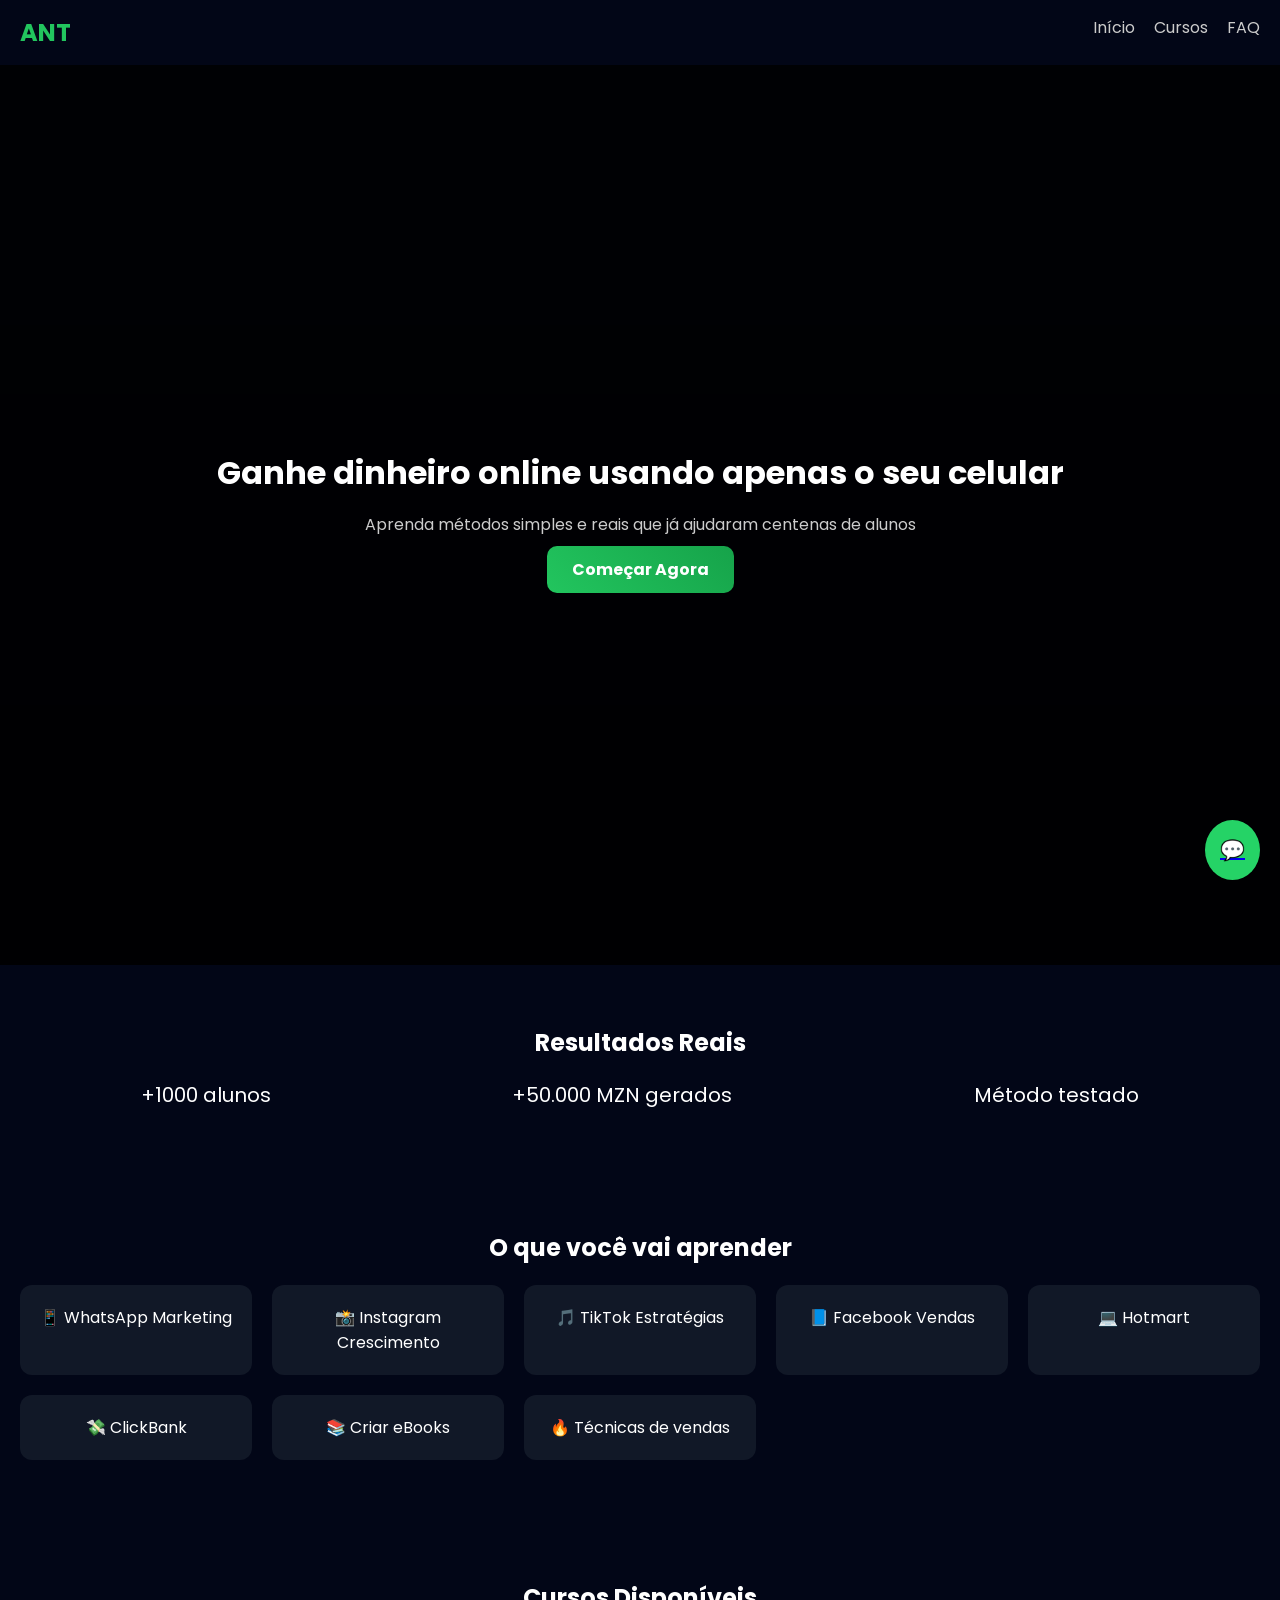
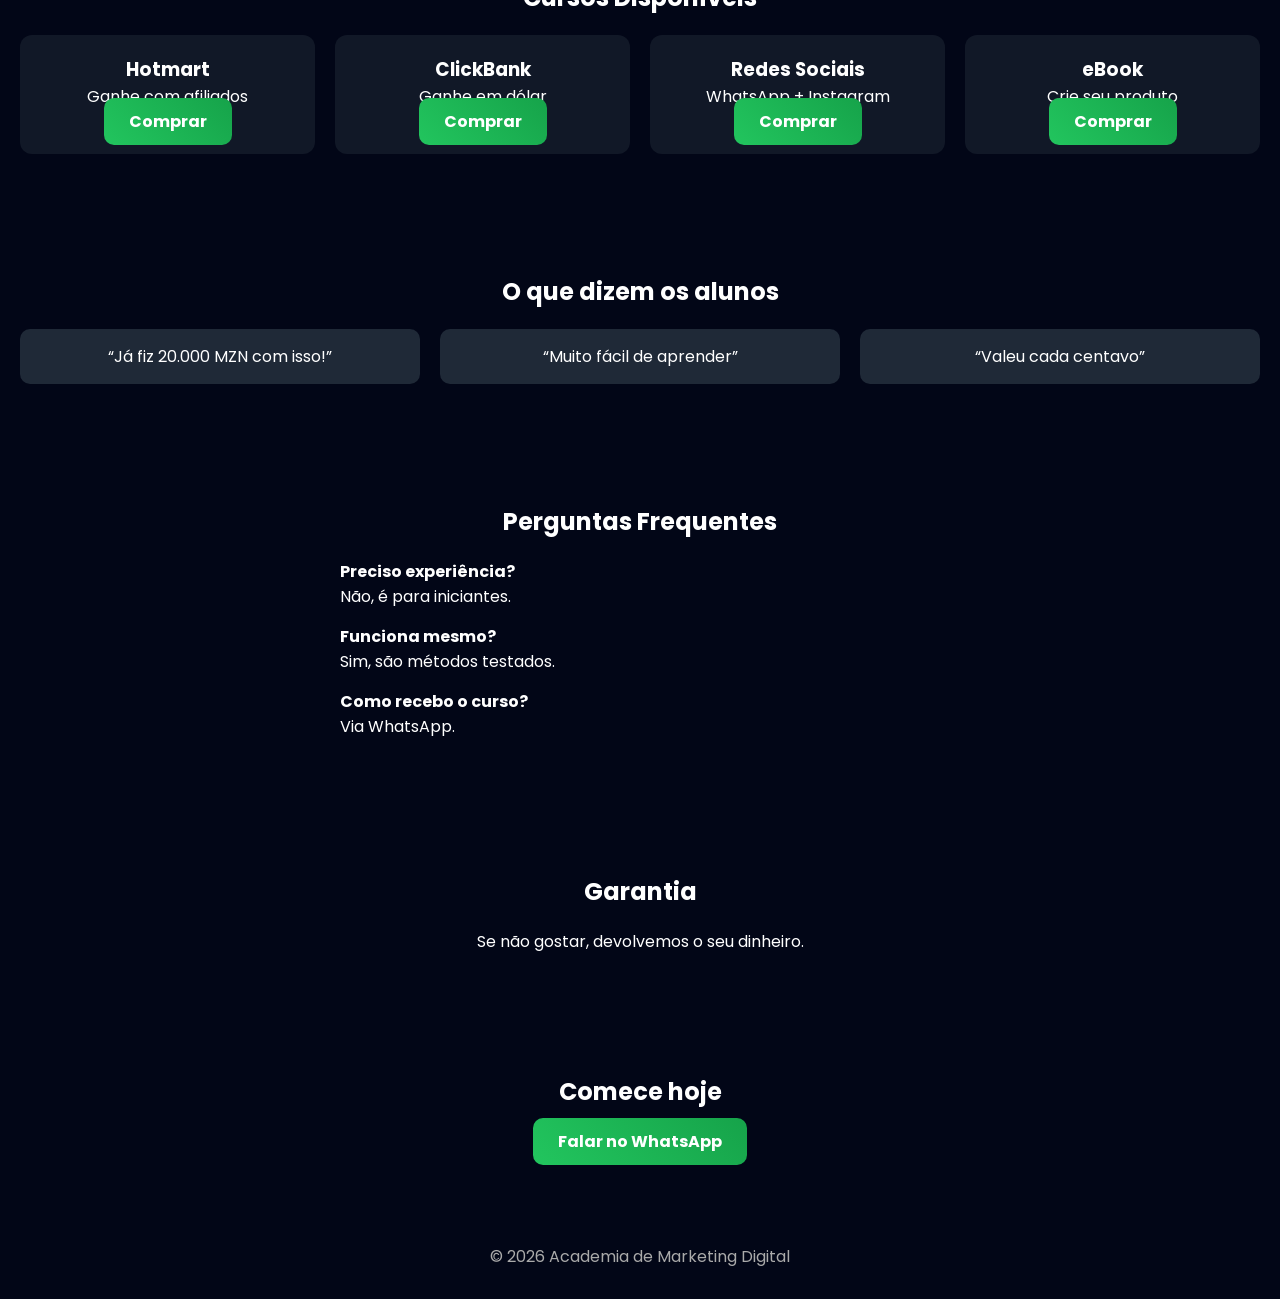
<file: index.html>
<!DOCTYPE html>
<html lang="pt">
<head>
<meta charset="UTF-8">
<meta name="viewport" content="width=device-width, initial-scale=1.0">

<title>Academia de Marketing Digital</title>

<link href="https://fonts.googleapis.com/css2?family=Poppins:wght@300;400;600;700&display=swap" rel="stylesheet">

<style>

/* RESET */
*{
  margin:0;
  padding:0;
  box-sizing:border-box;
}

body{
  font-family:Poppins;
  background:#020617;
  color:#fff;
  overflow-x:hidden;
}

/* FUNDO COM LOGO */
body::before{
  content:"";
  position:fixed;
  width:100%;
  height:100%;
  background:url("./logo.png") center/400px no-repeat;
  opacity:0.03;
  z-index:-1;
}

/* NAV */
nav{
  display:flex;
  justify-content:space-between;
  padding:15px 20px;
  background:#020617;
  position:sticky;
  top:0;
}

nav h2{
  color:#22c55e;
}

nav a{
  color:#ccc;
  margin-left:15px;
  text-decoration:none;
}

/* HERO */
.hero{
  height:100vh;
  background:linear-gradient(rgba(0,0,0,0.8),rgba(0,0,0,0.9)),
  url("https://images.unsplash.com/photo-1498050108023-c5249f4df085") center/cover;
  display:flex;
  align-items:center;
  justify-content:center;
  text-align:center;
}

.hero h1{
  font-size:32px;
  margin-bottom:15px;
}

.hero p{
  color:#ccc;
  margin-bottom:20px;
}

.btn{
  background:linear-gradient(45deg,#22c55e,#16a34a);
  padding:12px 25px;
  border-radius:10px;
  color:#fff;
  text-decoration:none;
  font-weight:bold;
}

/* SEÇÕES */
.section{
  padding:60px 20px;
  text-align:center;
}

.section h2{
  margin-bottom:20px;
}

/* GRID */
.grid{
  display:grid;
  grid-template-columns:repeat(auto-fit,minmax(220px,1fr));
  gap:20px;
}

/* CARD */
.card{
  background:#111827;
  padding:20px;
  border-radius:12px;
  transition:0.3s;
}

.card:hover{
  transform:translateY(-5px);
}

/* STATS */
.stats{
  display:flex;
  justify-content:space-around;
  margin-top:20px;
}

.stat{
  font-size:20px;
}

/* TESTEMUNHOS */
.testimonial{
  background:#1f2937;
  padding:15px;
  border-radius:10px;
}

/* FAQ */
.faq{
  text-align:left;
  max-width:600px;
  margin:auto;
}

.faq div{
  margin-bottom:15px;
}

/* FOOTER */
footer{
  padding:30px;
  text-align:center;
  background:#020617;
  color:#aaa;
}

/* WHATSAPP */
.whatsapp{
  position:fixed;
  bottom:20px;
  right:20px;
  background:#25D366;
  padding:15px;
  border-radius:50%;
  font-size:20px;
}

/* ANIMAÇÃO */
.fade{
  animation:fade 1s ease;
}

@keyframes fade{
  from{opacity:0; transform:translateY(20px);}
  to{opacity:1; transform:translateY(0);}
}

</style>
</head>

<body>

<!-- NAV -->
<nav>
  <h2>ANT</h2>
  <div>
    <a href="#">Início</a>
    <a href="#cursos">Cursos</a>
    <a href="#faq">FAQ</a>
  </div>
</nav>

<!-- HERO -->
<section class="hero fade">
  <div>
    <h1>Ganhe dinheiro online usando apenas o seu celular</h1>
    <p>Aprenda métodos simples e reais que já ajudaram centenas de alunos</p>
    <a href="https://wa.me/258858829688" class="btn">Começar Agora</a>
  </div>
</section>

<!-- PROVA SOCIAL -->
<section class="section">
  <h2>Resultados Reais</h2>

  <div class="stats">
    <div class="stat">+1000 alunos</div>
    <div class="stat">+50.000 MZN gerados</div>
    <div class="stat">Método testado</div>
  </div>
</section>

<!-- APRENDIZADO -->
<section class="section">
  <h2>O que você vai aprender</h2>

  <div class="grid">
    <div class="card">📱 WhatsApp Marketing</div>
    <div class="card">📸 Instagram Crescimento</div>
    <div class="card">🎵 TikTok Estratégias</div>
    <div class="card">📘 Facebook Vendas</div>
    <div class="card">💻 Hotmart</div>
    <div class="card">💸 ClickBank</div>
    <div class="card">📚 Criar eBooks</div>
    <div class="card">🔥 Técnicas de vendas</div>
  </div>
</section>

<!-- CURSOS -->
<section id="cursos" class="section">
  <h2>Cursos Disponíveis</h2>

  <div class="grid">

    <div class="card">
      <h3>Hotmart</h3>
      <p>Ganhe com afiliados</p>
      <a href="https://wa.me/258858829688" class="btn">Comprar</a>
    </div>

    <div class="card">
      <h3>ClickBank</h3>
      <p>Ganhe em dólar</p>
      <a href="https://wa.me/258858829688" class="btn">Comprar</a>
    </div>

    <div class="card">
      <h3>Redes Sociais</h3>
      <p>WhatsApp + Instagram</p>
      <a href="https://wa.me/258858829688" class="btn">Comprar</a>
    </div>

    <div class="card">
      <h3>eBook</h3>
      <p>Crie seu produto</p>
      <a href="https://wa.me/258858829688" class="btn">Comprar</a>
    </div>

  </div>
</section>

<!-- TESTEMUNHOS -->
<section class="section">
  <h2>O que dizem os alunos</h2>

  <div class="grid">
    <div class="testimonial">“Já fiz 20.000 MZN com isso!”</div>
    <div class="testimonial">“Muito fácil de aprender”</div>
    <div class="testimonial">“Valeu cada centavo”</div>
  </div>
</section>

<!-- FAQ -->
<section id="faq" class="section">
  <h2>Perguntas Frequentes</h2>

  <div class="faq">
    <div><strong>Preciso experiência?</strong><br>Não, é para iniciantes.</div>
    <div><strong>Funciona mesmo?</strong><br>Sim, são métodos testados.</div>
    <div><strong>Como recebo o curso?</strong><br>Via WhatsApp.</div>
  </div>
</section>

<!-- GARANTIA -->
<section class="section">
  <h2>Garantia</h2>
  <p>Se não gostar, devolvemos o seu dinheiro.</p>
</section>

<!-- CTA FINAL -->
<section class="section">
  <h2>Comece hoje</h2>
  <a href="https://wa.me/258858829688" class="btn">Falar no WhatsApp</a>
</section>

<!-- WHATSAPP -->
<a href="https://wa.me/258858829688" class="whatsapp">💬</a>

<!-- FOOTER -->
<footer>
  © 2026 Academia de Marketing Digital
</footer>

</body>
  </html>
</file>
